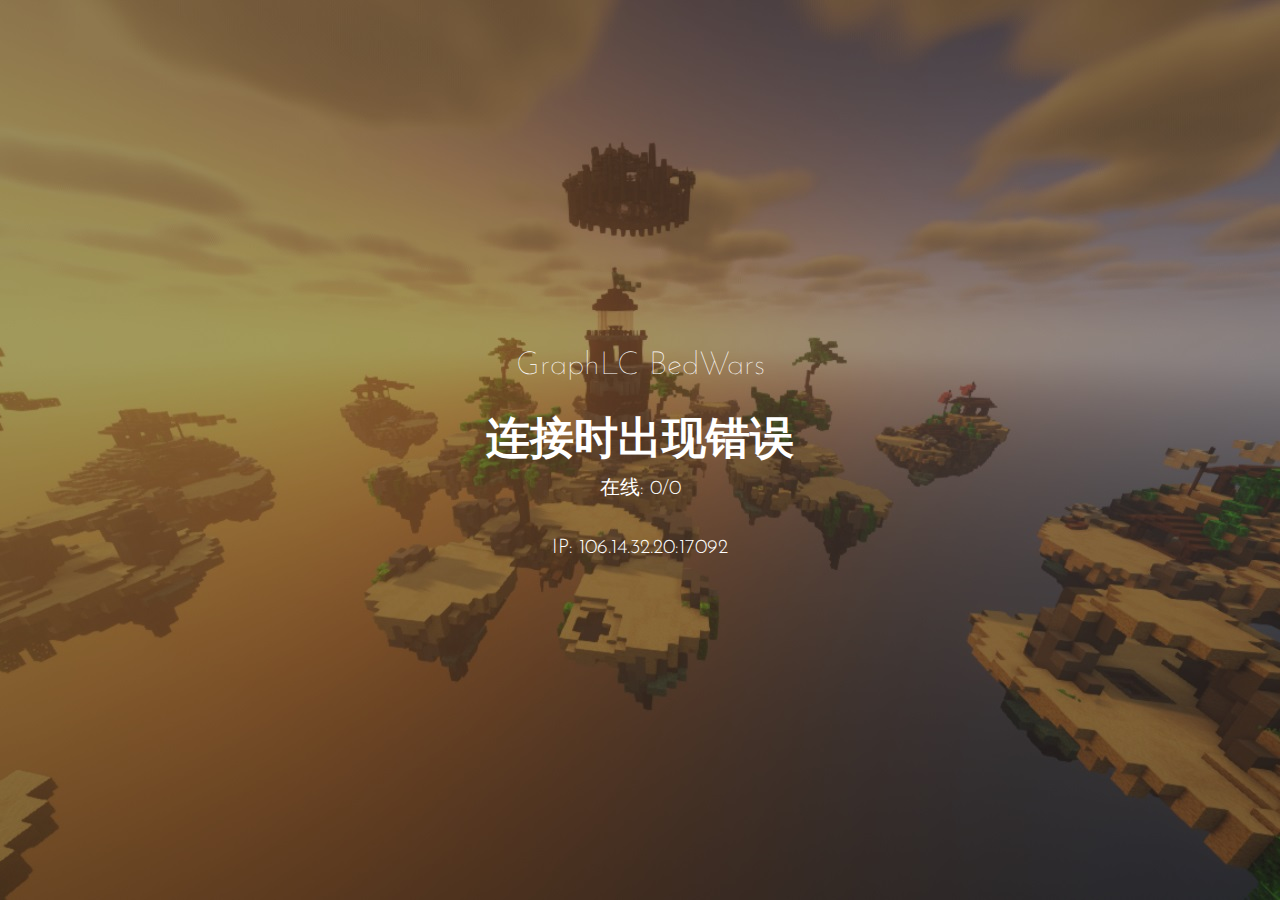
<file: index.html>
<!DOCTYPE html>
<html>
	<head>    
		<meta charset="UTF-8">
		<title>GraphLC Bedwars</title>
		
		<!-- Mobile Specific Meta -->   
		<meta name="viewport" content="width=device-width, initial-scale=1.0">
		<!--[if IE]><meta http-equiv='X-UA-Compatible' content='IE=edge,chrome=1'><![endif]-->
		
		<!-- Bootstrap -->
		<link href="assets/css/bootstrap.css" rel="stylesheet">
		
		<!-- Custom stylesheet -->
		<link rel="stylesheet" href="assets/css/style.css">
		
		<!-- Font Awesome -->
		<link href="http://maxcdn.bootstrapcdn.com/font-awesome/4.2.0/css/font-awesome.min.css" rel="stylesheet">
		
		<!--Fav and touch icons-->
		<!-- <link rel="shortcut icon" href="assets/images/icons/favicon.ico"> -->
		<link rel="apple-touch-icon" href="assets/images/icons/apple-touch-icon.png">
		<link rel="apple-touch-icon" sizes="72x72" href="assets/images/icons/apple-touch-icon-72x72.png">
		<link rel="apple-touch-icon" sizes="114x114" href="assets/images/icons/apple-touch-icon-114x114.png">
		
		<!-- HTML5 Shim and Respond.js IE8 support of HTML5 elements and media queries -->
		<!-- WARNING: Respond.js doesn't work if you view the page via file:// -->
		<!--[if lt IE 9]>
			<script src="https://oss.maxcdn.com/libs/html5shiv/3.7.0/html5shiv.js"></script>
			<script src="https://oss.maxcdn.com/libs/respond.js/1.3.0/respond.min.js"></script>
		<![endif]-->
		
		<style>
			.bg{
			    text-align: center;
			    position: relative;
			    
			    background: url(assets/images/bg.jpg)  no-repeat center center;
			    -webkit-background-size: cover;
			       -moz-background-size: cover;
			         -o-background-size: cover;
			            background-size: cover;
			}
			.bg span{
			    position: absolute;
			    left: 50%;
			    top: 50%;
			    -webkit-transform: translate(-50%, -50%);
			    -moz-transform: translate(-50%, -50%);
			    -ms-transform: translate(-50%, -50%);
			    -o-transform: translate(-50%, -50%);
			    transform: translate(-50%, -50%);
			}
		</style>
	</head>
	
	<body>
	<div class="bg">
		<span>
		   <h1>GraphLC BedWars</h1>
		   <h2 id="minecraft-server-status">检查服务器中</h2>
		   <h3 id="minecraft-server-people">在线: 0/0</h3>
		   <h4>IP: 106.14.32.20:17092</h4>
		</span>
	</div>
   
    <script>
		fetch("https://api.mcsrvstat.us/2/106.14.32.20:17092")
	    //fetch('https://eu.mc-api.net/v3/server/ping/106.14.32.20:17092')
	    //fetch('https://mcapi.xdefcon.com/server/106.14.32.20:17092/full/json')
	    .then(response => 
	    	response.json().then(
	    		function(data) {
	    			var online = data.online;
	    			document.getElementById('minecraft-server-status').innerHTML = '服务器' + (online ? '在线' : '离线');
	    			if (online) {
	    				document.getElementById('minecraft-server-people').innerHTML = '人数: ' + data.players.online + '/' + data.players.max;
	    			}
    			}
	    	)
	    )
	    .catch(e => document.getElementById('minecraft-server-status').innerHTML = '连接时出现错误');
    </script>
  </body>
</html>
</file>
<file: assets/css/style.css>
@import url(http://fonts.googleapis.com/css?family=Josefin+Sans:400,700);
/*
========================================================================
# 1.0 - General styles
------------------------------------------------------------------------
*/
body, html {
  font-family: 'Josefin Sans', sans-serif;
  font-size: 16px;
  background: #000E1B;
  color: #3a3a3a;
  height: 100%;
  display: grid;
}
h1, h2, h3, h4, h5, h6 {
	padding-bottom: 5px;
	color: #FFFFFF;
	line-height: 1em;
	font-weight: 300;
	margin: 0 0 10px;
}
h1 {
	font-weight: lighter;
	border-radius: 50%;
	display: inline-block;
	text-align: center;
	padding: 22px;
}
h2 { 
	font-weight: 700;
	color: #FFFFFF;
	text-transform: capitalize;
}
h3 {
	color: #fff;
}

h1 { font-size: 32px; 
	 margin-bottom: 16px; }
h2 { font-size: 44px; }
h3 { font-size: 20px;
	 margin-bottom: 34px; }
h4 { font-size: 20px; }
h5 { font-size: 16px; }
h6 { font-size: 14px; }

p {
	font-weight: normal;
}

a {color: #1b727b}
a:hover {color: #416467; text-decoration: none;}
a:active {color: #416467;}
</file>
